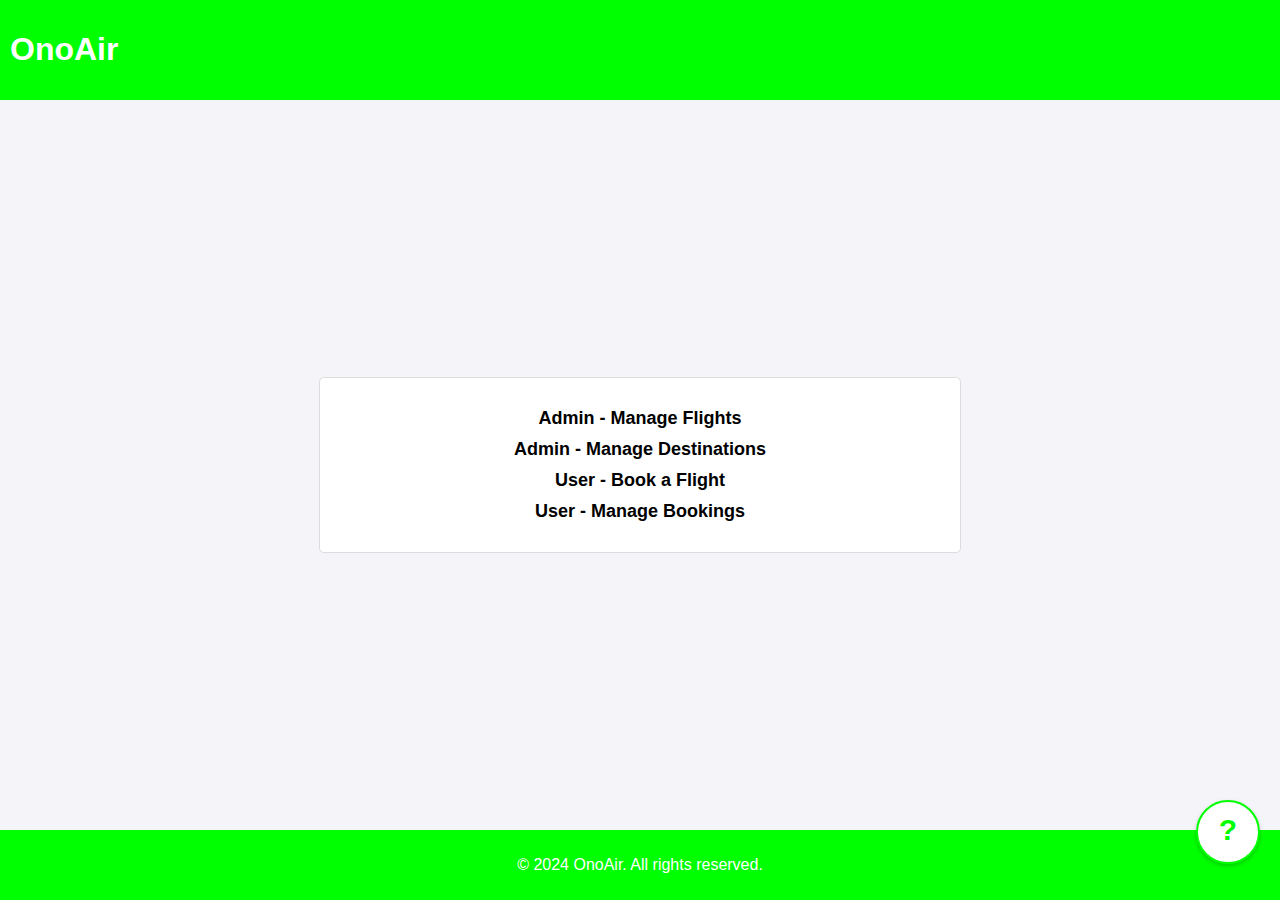
<file: index.html>
<!DOCTYPE html>
<html lang="en">
  <head>
    <meta charset="UTF-8" />
    <meta name="viewport" content="width=device-width, initial-scale=1.0" />
    <title>OnoAir - Main Page</title>
    <link rel="stylesheet" href="global.css" />
  </head>
  <body>
    <header>
      <a class="header-link" href="/index.html">
        <h1>OnoAir</h1>
      </a>
    </header>
    <main>
      <div class="menu">
        <a href="./manage-flights/manage-flights.html"
          >Admin - Manage Flights</a
        >
        <a href="./destinations/destinations.html"
          >Admin - Manage Destinations</a
        >
        <a href="./book-flight/book-flight.html">User - Book a Flight</a>
        <a href="/bookings/my-bookings.html">User - Manage Bookings</a>
      </div>
    </main>
    <footer>
      <p>&copy; 2024 OnoAir. All rights reserved.</p>
      <div class="help-button">
        <a href="./help/help.html" title="Help">?</a>
      </div>
    </footer>
  </body>
</html>
</file>
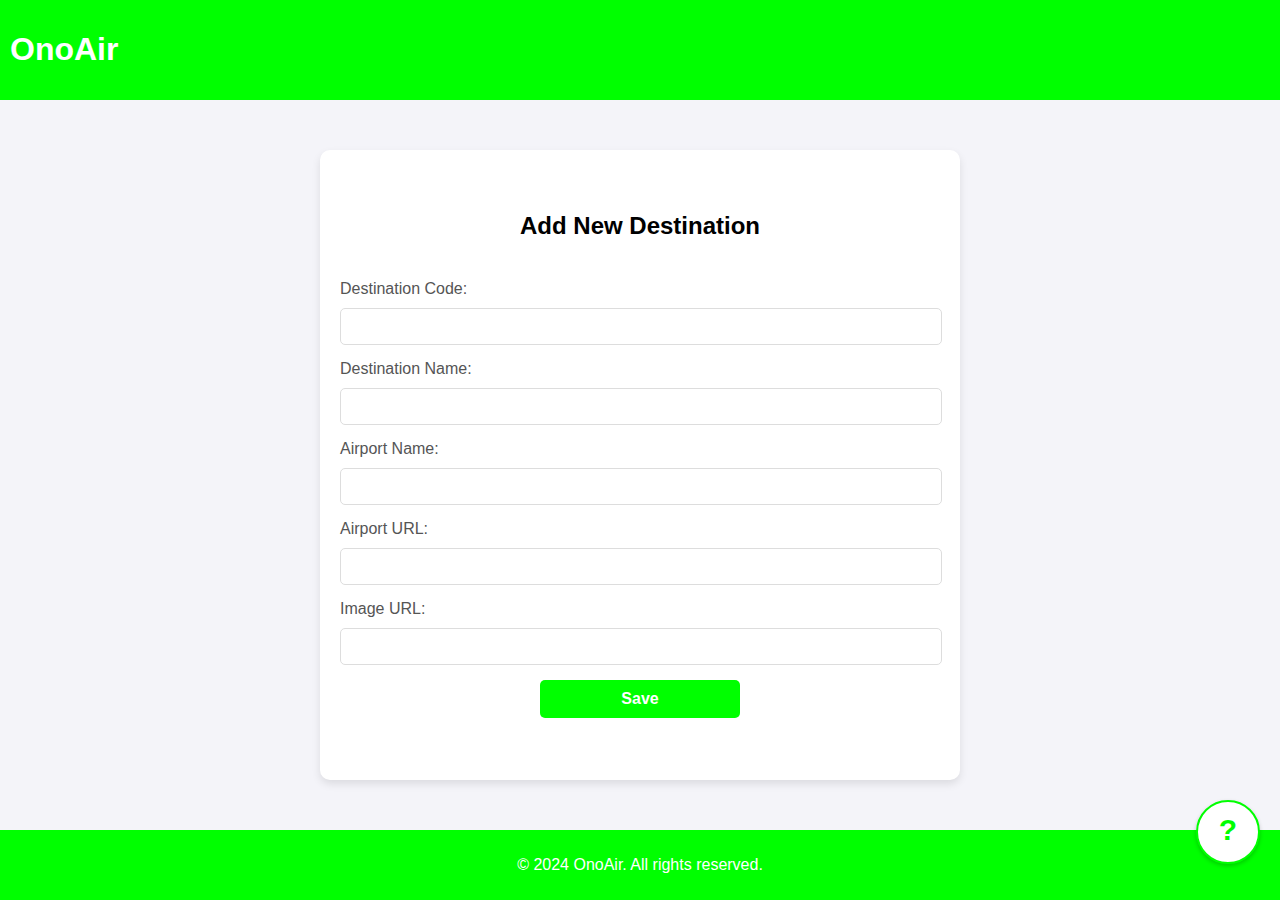
<file: add-destinations/add-destinations.html>
<!DOCTYPE html>
<html lang="en">
  <head>
    <meta charset="UTF-8" />
    <meta name="viewport" content="width=device-width, initial-scale=1.0" />
    <title>Add New Destination</title>
    <link rel="stylesheet" href="../global.css" />
  </head>
  <body>
    <header>
      <a class="header-link" href="/index.html">
        <h1>OnoAir</h1>
      </a>
    </header>

    <main class="form-page-container">
      <h2>Add New Destination</h2>
      <from class="form-container">
        <div class="form-group">
          <label for="destination-code">Destination Code:</label>
          <input type="text" id="destination-code" />
        </div>
        <div class="form-group">
          <label for="destination-name">Destination Name:</label>
          <input type="text" id="destination-name" />
        </div>
        <div class="form-group">
          <label for="airport-name">Airport Name:</label>
          <input type="text" id="airport-name" />
        </div>
        <div class="form-group">
          <label for="airport-url">Airport URL:</label>
          <input type="url" id="airport-url" />
        </div>
        <div class="form-group">
          <label for="image-url">Image URL:</label>
          <input type="url" id="image-url" />
        </div>
        <button class="save-button">Save</button>
        <div id="success-message" class="success-message">
          Destination saved successfully!
        </div>
      </from>
    </main>

    <footer>
      <p>&copy; 2024 OnoAir. All rights reserved.</p>
      <div class="help-button">
        <a href="/help/help.html" title="Help">?</a>
      </div>
    </footer>
  </body>
</html>
</file>
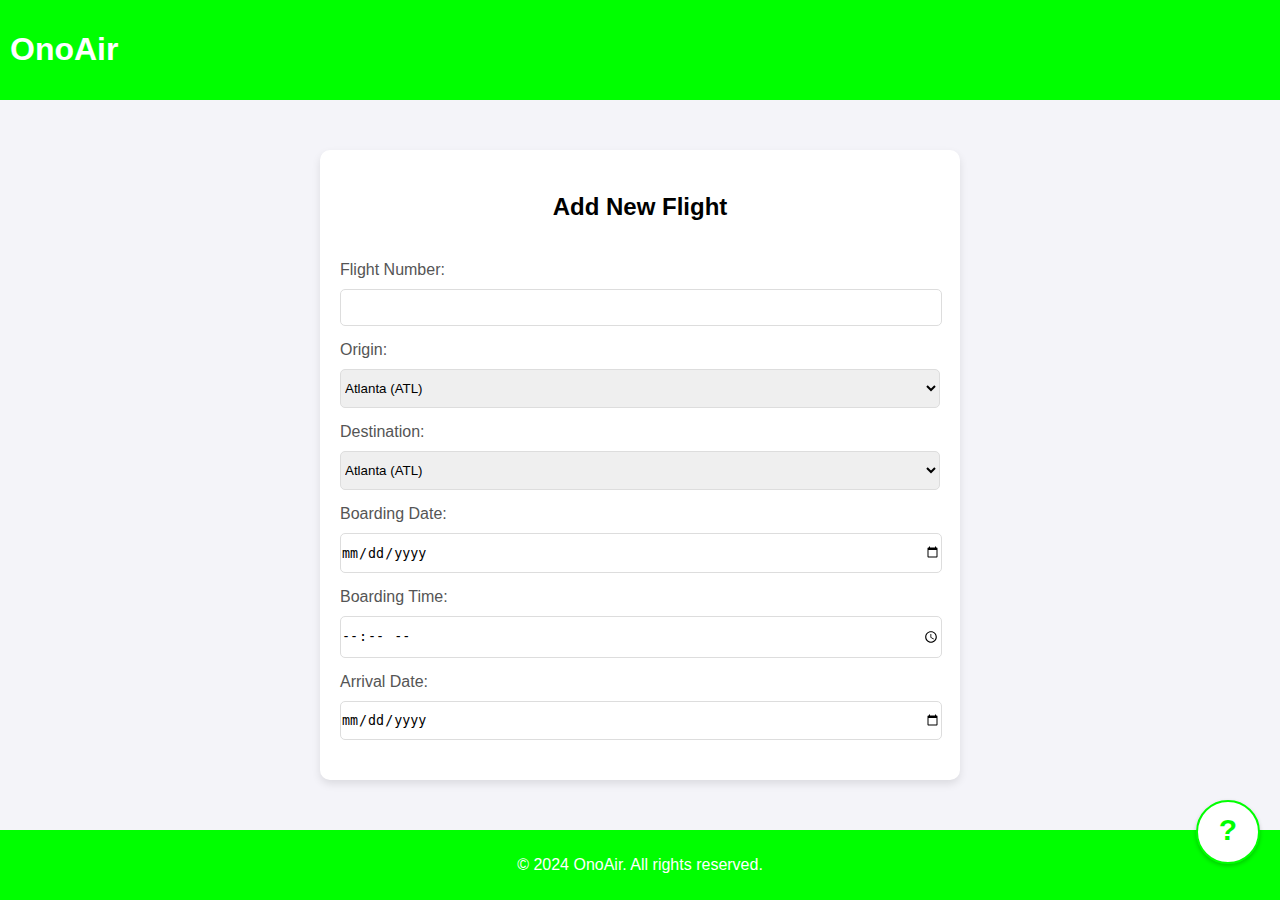
<file: add-flights/add-flights.html>
<!DOCTYPE html>
<html lang="en">
  <head>
    <meta charset="UTF-8" />
    <meta name="viewport" content="width=device-width, initial-scale=1.0" />
    <title>Add New Flight</title>
    <link rel="stylesheet" href="../global.css" />
    <script type="module" src="./script.js"></script>
  </head>
  <body>
    <header>
      <a class="header-link" href="/index.html">
        <h1>OnoAir</h1>
      </a>
    </header>

    <main class="form-page-container">
      <h2>Add New Flight</h2>
      <form class="form-container">
        <div class="form-group">
          <label for="flight-number">Flight Number:</label>
          <input type="text" id="flight-number" required />
        </div>
        <div class="form-group">
          <label for="origin">Origin:</label>
          <select id="origin" required></select>
        </div>
        <div class="form-group">
          <label for="destination">Destination:</label>
          <select id="destination" required></select>
        </div>
        <div class="form-group">
          <label for="boarding-date">Boarding Date:</label>
          <input type="date" id="boarding-date" required />
        </div>
        <div class="form-group">
          <label for="boarding-time">Boarding Time:</label>
          <input type="time" id="boarding-time" required />
        </div>
        <div class="form-group">
          <label for="arrival-date">Arrival Date:</label>
          <input type="date" id="arrival-date" required />
        </div>
        <div class="form-group">
          <label for="arrival-time">Arrival Time:</label>
          <input type="time" id="arrival-time" required />
        </div>
        <div class="form-group">
          <label for="seat-count">Number of Seats:</label>
          <input type="number" id="seat-count" required />
        </div>
        <button type="submit" class="save-button">Save</button>
      </form>
    </main>

    <footer>
      <p>&copy; 2024 OnoAir. All rights reserved.</p>
      <div class="help-button">
        <a href="/help/help.html" title="Help">?</a>
      </div>
    </footer>
  </body>
</html>
</file>
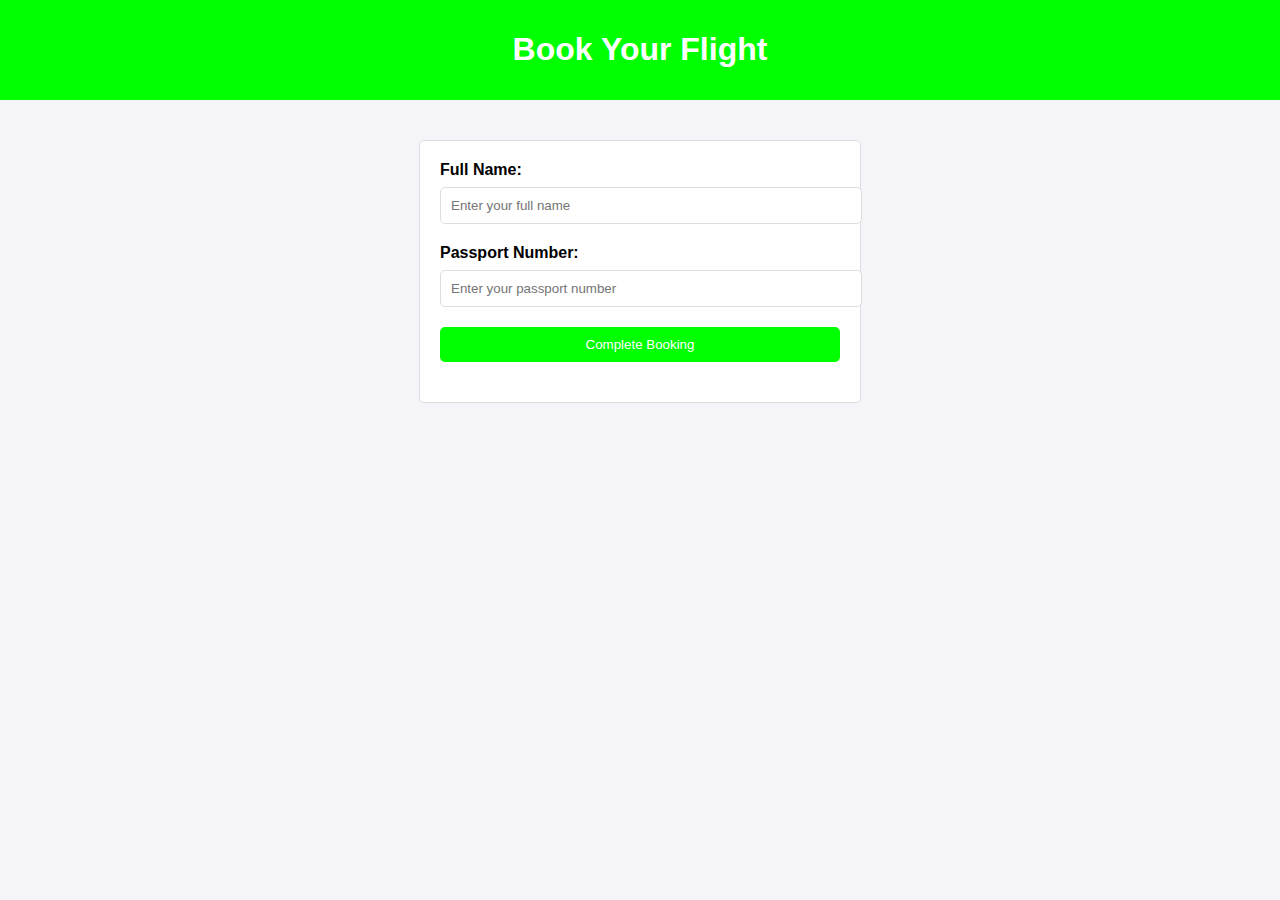
<file: classes/booking.html>
<!DOCTYPE html>
<html lang="en">
<head>
    <meta charset="UTF-8">
    <meta name="viewport" content="width=device-width, initial-scale=1.0">
    <title>Book Flight</title>
    <style>
        body {
            font-family: Arial, sans-serif;
            margin: 0;
            padding: 0;
            background-color: #f4f4f9;
        }
        header {
            background-color: #00FF00; /* Slime Green */
            color: white;
            padding: 10px 20px;
            text-align: center;
        }
        .container {
            padding: 20px;
        }
        form {
            background-color: #fff;
            border: 1px solid #ddd;
            border-radius: 5px;
            padding: 20px;
            max-width: 400px;
            margin: 20px auto;
        }
        .form-group {
            margin-bottom: 20px;
        }
        .form-group label {
            display: block;
            margin-bottom: 8px;
            font-weight: bold;
        }
        .form-group input {
            width: 100%;
            padding: 10px;
            border: 1px solid #ddd;
            border-radius: 5px;
        }
        .form-group button {
            background-color: #00FF00; /* Slime Green */
            color: white;
            padding: 10px 15px;
            border: none;
            border-radius: 5px;
            cursor: pointer;
            width: 100%;
        }
        .form-group button:hover {
            background-color: #00CC00;
        }
        .success-message {
            display: none;
            text-align: center;
            margin-top: 20px;
            padding: 10px;
            background-color: #00FF00; /* Slime Green */
            color: white;
            border-radius: 5px;
            font-weight: bold;
        }
    </style>
</head>
<body>
    <header>
        <h1>Book Your Flight</h1>
    </header>
    <div class="container">
        <form id="bookingForm">
            <div class="form-group">
                <label for="fullName">Full Name:</label>
                <input type="text" id="fullName" name="fullName" placeholder="Enter your full name" required>
            </div>
            <div class="form-group">
                <label for="passportNumber">Passport Number:</label>
                <input type="text" id="passportNumber" name="passportNumber" placeholder="Enter your passport number" required>
            </div>
            <div class="form-group">
                <button type="submit">Complete Booking</button>
            </div>
        </form>
        <div id="successMessage" class="success-message">
            Booking Completed Successfully!
        </div>
    </div>

    <script>
        // Handle form submission
        document.getElementById('bookingForm').addEventListener('submit', function (event) {
            event.preventDefault(); // Prevent actual form submission

            // Simulate successful booking
            const successMessage = document.getElementById('successMessage');
            successMessage.style.display = 'block'; // Show success message

            // Clear the form fields
            this.reset();
        });
    </script>
</body>
</html>
</file>
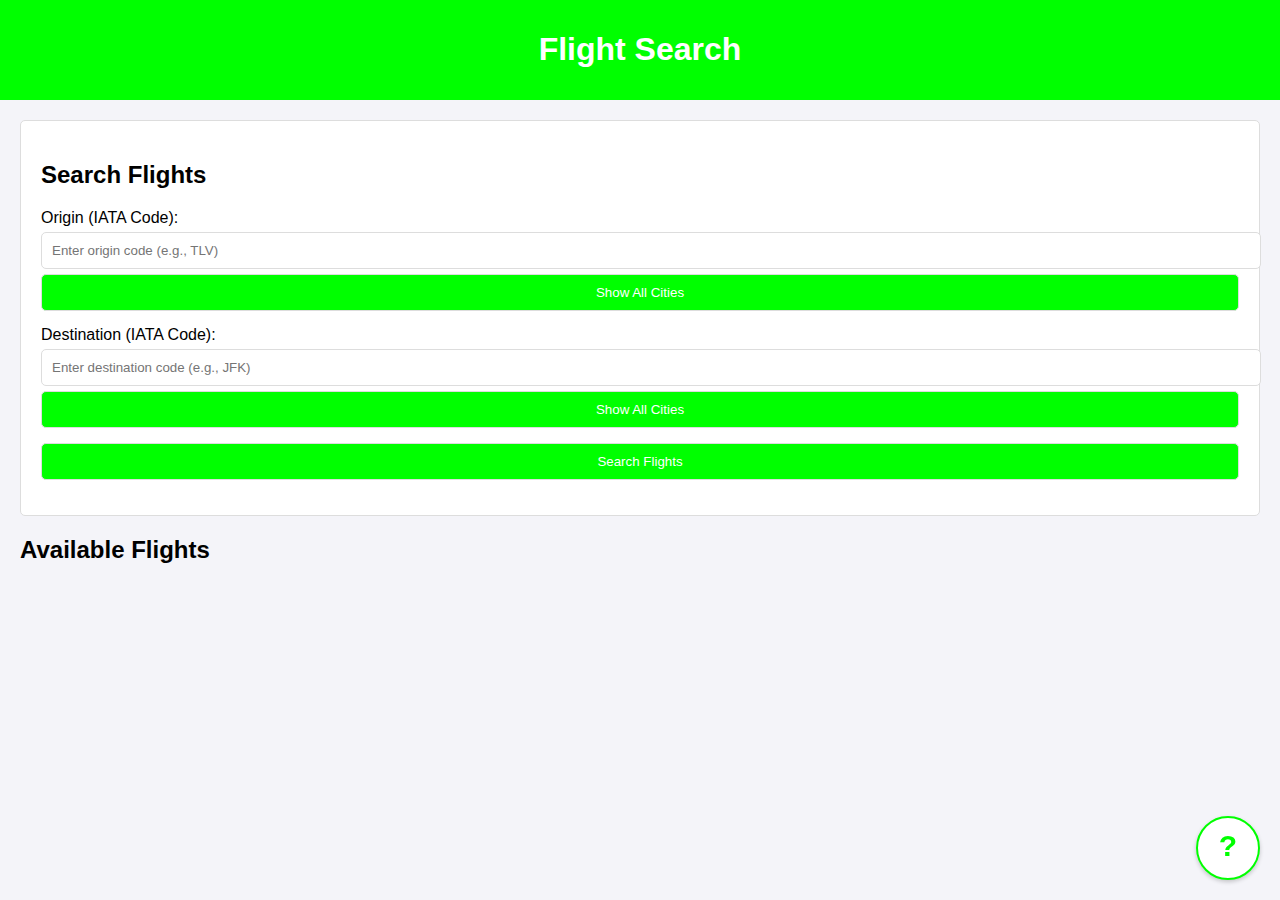
<file: classes/flights.html>
<!DOCTYPE html>
<html lang="en">
<head>
    <meta charset="UTF-8">
    <meta name="viewport" content="width=device-width, initial-scale=1.0">
    <title>Flight Search</title>
    <style>
        body {
            font-family: Arial, sans-serif;
            margin: 0;
            padding: 0;
            background-color: #f4f4f9;
        }
        header {
            background-color: #00FF00; /* Slime Green */
            color: white;
            padding: 10px 20px;
            text-align: center;
        }
        .container {
            padding: 20px;
        }
        .search-form {
            margin-bottom: 20px;
            padding: 20px;
            background-color: #fff;
            border: 1px solid #ddd;
            border-radius: 5px;
        }
        .form-group {
            margin-bottom: 15px;
        }
        .form-group label {
            display: block;
            margin-bottom: 5px;
        }
        .form-group input, .form-group button {
            width: 100%;
            padding: 10px;
            border: 1px solid #ddd;
            border-radius: 5px;
        }
        .form-group button {
            background-color: #00FF00; /* Slime Green */
            color: white;
            cursor: pointer;
        }
        .form-group button:hover {
            background-color: #00CC00;
        }
        .dropdown-button {
            margin-top: 5px;
            background-color: white;
            color: #00FF00; /* Slime Green */
            border: 2px solid #00FF00;
            cursor: pointer;
            border-radius: 5px;
            padding: 5px 10px;
        }
        .dropdown-button:hover {
            background-color: #00FF00;
            color: white;
        }
        .help-button {
            display: flex;
            justify-content: center;
            align-items: center;
            position: fixed;
            bottom: 20px;
            right: 20px;
        }
        .help-button a {
            display: inline-block;
            text-decoration: none;
            background-color: white; /* White background */
            color: #00FF00; /* Slime Green for ? */
            font-size: 30px;
            font-weight: bold;
            border: 2px solid #00FF00; /* Slime Green border */
            border-radius: 50%;
            width: 60px;
            height: 60px;
            text-align: center;
            line-height: 55px;
            box-shadow: 0 2px 4px rgba(0, 0, 0, 0.2);
            transition: transform 0.2s, box-shadow 0.2s;
        }
        .help-button a:hover {
            transform: scale(1.1);
            box-shadow: 0 4px 8px rgba(0, 0, 0, 0.3);
        }
        .results {
            margin-top: 20px;
        }
        .results ul {
            list-style-type: none;
            padding: 0;
        }
        .results li {
            background-color: #fff;
            border: 1px solid #ddd;
            padding: 10px;
            margin-bottom: 10px;
            border-radius: 5px;
        }
        .book-btn {
            background-color: #00FF00; /* Slime Green */
            color: white;
            padding: 5px 10px;
            border: none;
            border-radius: 3px;
            cursor: pointer;
        }
        .book-btn:hover {
            background-color: #00CC00;
        }
    </style>
</head>
<body>
    <header>
        <h1>Flight Search</h1>
    </header>
    <div class="container">
        <!-- Search Form -->
        <div class="search-form">
            <h2>Search Flights</h2>
            <form id="searchForm">
                <div class="form-group">
                    <label for="origin">Origin (IATA Code):</label>
                    <input type="text" id="origin" name="origin" placeholder="Enter origin code (e.g., TLV)">
                    <button type="button" class="dropdown-button" onclick="showCities('origin')">Show All Cities</button>
                </div>
                <div class="form-group">
                    <label for="destination">Destination (IATA Code):</label>
                    <input type="text" id="destination" name="destination" placeholder="Enter destination code (e.g., JFK)">
                    <button type="button" class="dropdown-button" onclick="showCities('destination')">Show All Cities</button>
                </div>
                <div class="form-group">
                    <button type="submit">Search Flights</button>
                </div>
            </form>
        </div>

        <!-- Results Section -->
        <div class="results">
            <h2>Available Flights</h2>
            <ul id="resultsList">
                <!-- Search results will be dynamically added here -->
            </ul>
        </div>
    </div>

    <!-- Help Button -->
    <div class="help-button">
        <a href="/help" title="Help">?</a>
    </div>

    <script>
        const flights = [
            { flightNumber: 'IL123', origin: 'TLV', destination: 'JFK' },
            { flightNumber: 'IL456', origin: 'TLV', destination: 'LHR' },
            { flightNumber: 'JP789', origin: 'NRT', destination: 'TLV' },
            { flightNumber: 'AU234', origin: 'SYD', destination: 'TLV' },
            { flightNumber: 'DX567', origin: 'DXB', destination: 'TLV' },
            { flightNumber: 'FR890', origin: 'TLV', destination: 'CDG' },
            { flightNumber: 'SG321', origin: 'TLV', destination: 'SIN' }
        ];

        const cities = [...new Set(flights.flatMap(f => [f.origin, f.destination]))];

        function showCities(type) {
            const input = document.getElementById(type);
            const options = cities.join(', ');
            alert(`Available ${type === 'origin' ? 'origin' : 'destination'} cities: ${options}`);
        }

        document.getElementById('searchForm').addEventListener('submit', function (event) {
            event.preventDefault();
            // Search logic goes here...
        });
    </script>
</body>
</html>
</file>
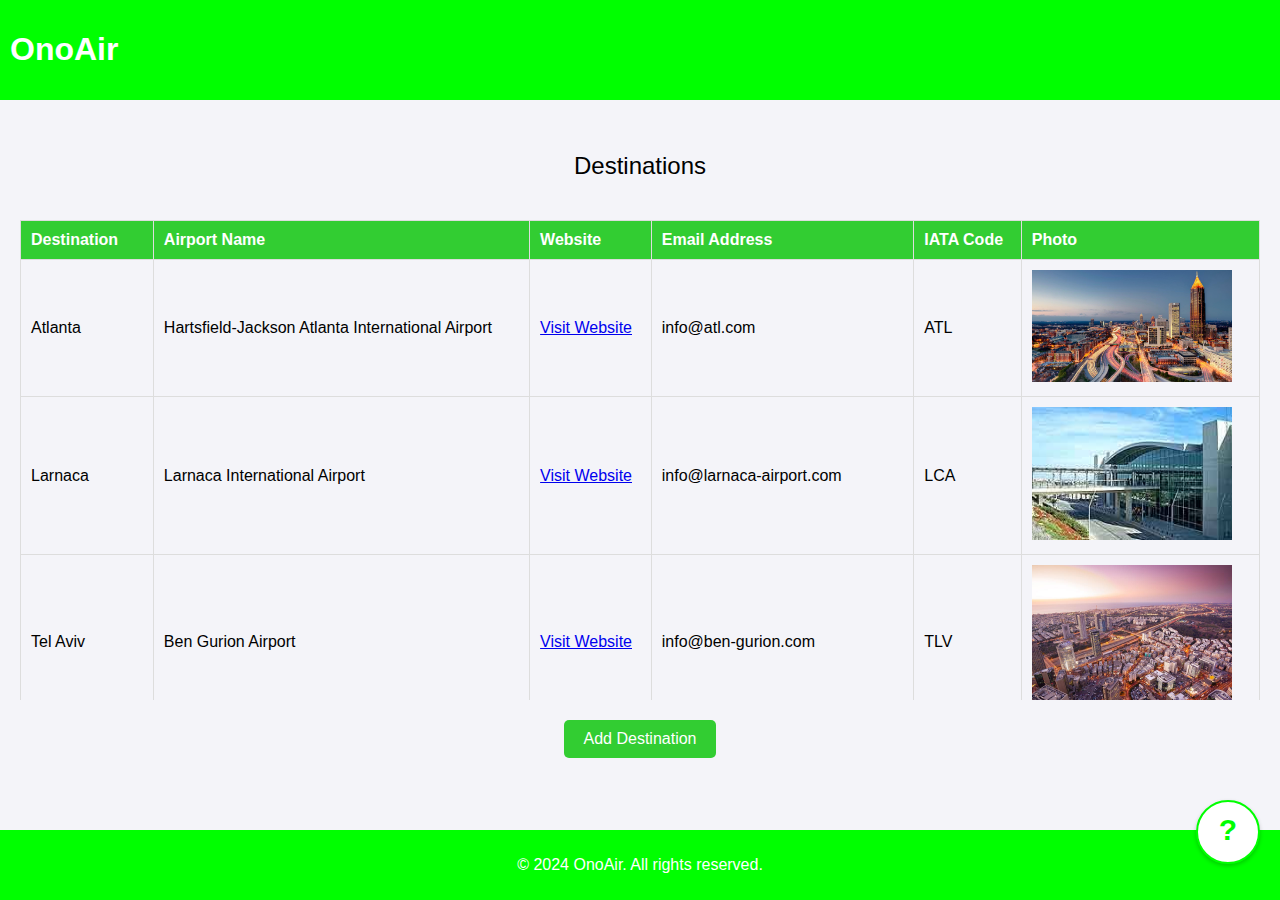
<file: destinations/destinations.html>
<!DOCTYPE html>
<html lang="en">
  <head>
    <meta charset="UTF-8" />
    <meta name="viewport" content="width=device-width, initial-scale=1.0" />
    <title>Airline Destinations</title>
    <link rel="stylesheet" href="/global.css" />
    <script type="module" src="./script.js"></script>
  </head>
  <body>
    <header>
      <a class="header-link" href="/index.html">
        <h1>OnoAir</h1>
      </a>
    </header>
    <main class="page-container">
      <div class="page-title">Destinations</div>

      <div class="table-wrapper">
        <table>
          <thead>
            <tr>
              <th>Destination</th>
              <th>Airport Name</th>
              <th>Website</th>
              <th>Email Address</th>
              <th>IATA Code</th>
              <th>Photo</th>
            </tr>
          </thead>

          <tbody>
            <!-- Table rows will be dynamically inserted here -->
          </tbody>
        </table>
      </div>

      <a href="/add-destinations/add-destinations.html" class="add-button-link">
        <button class="add-button">Add Destination</button>
      </a>
    </main>

    <footer>
      <p>&copy; 2024 OnoAir. All rights reserved.</p>
      <div class="help-button">
        <a href="/help/help.html" title="Help">?</a>
      </div>
    </footer>
  </body>
</html>
</file>
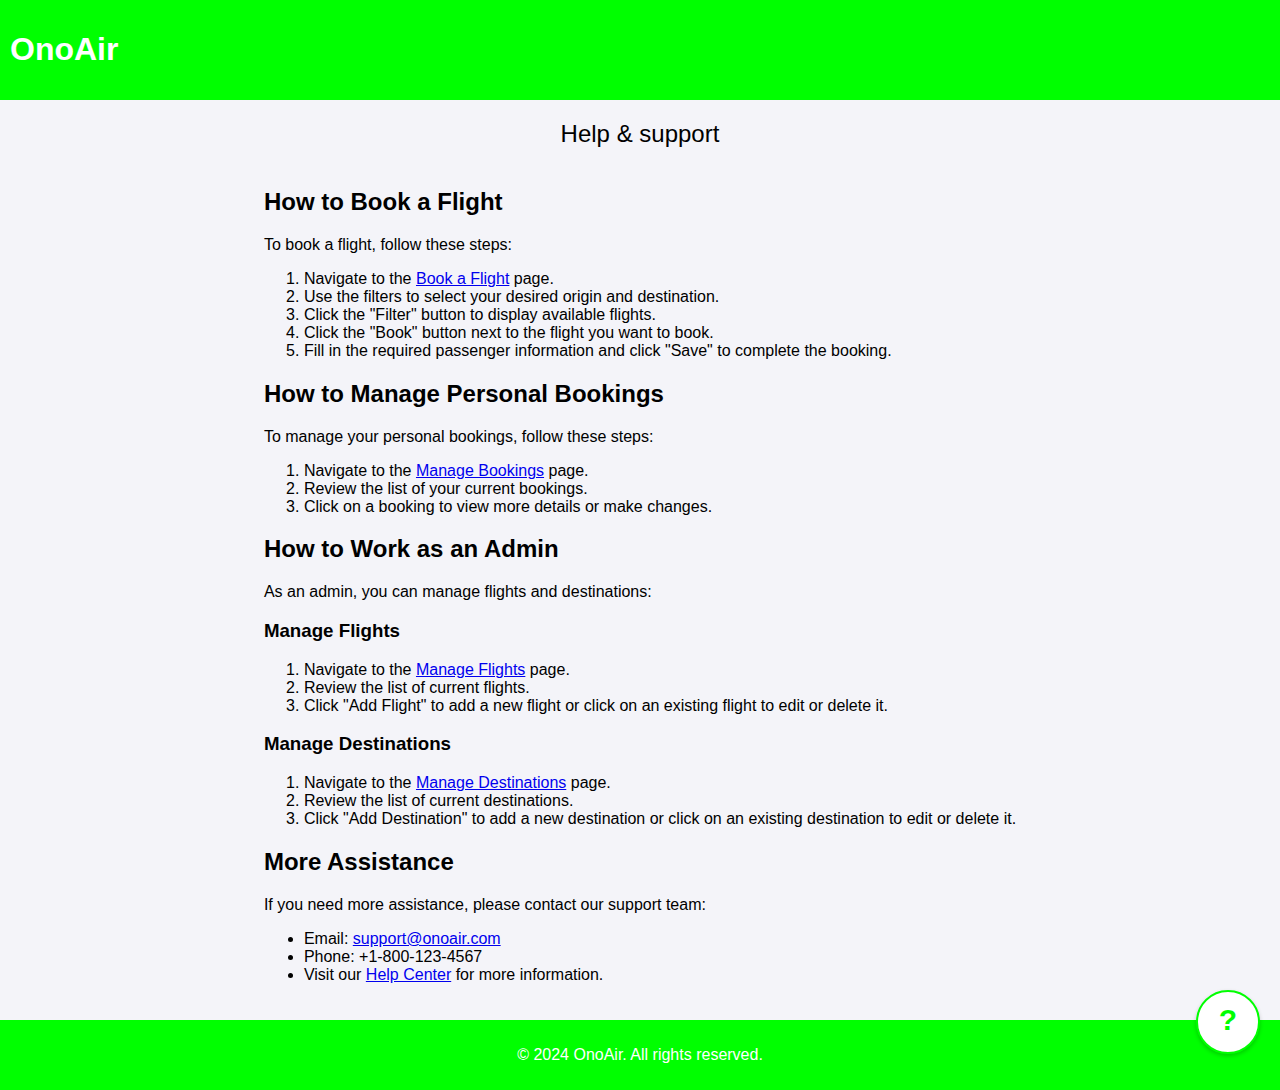
<file: help/help.html>
<!DOCTYPE html>
<html lang="en">
  <head>
    <meta charset="UTF-8" />
    <meta name="viewport" content="width=device-width, initial-scale=1.0" />
    <title>Help</title>
    <link rel="stylesheet" href="../global.css" />
  </head>
  <body>
    <header>
      <a class="header-link" href="/index.html">
        <h1>OnoAir</h1>
      </a>
    </header>
    <main class="page-container">
      <div class="page-title">Help & support</div>
      <div class="help-content">
        <section>
          <h2>How to Book a Flight</h2>
          <p>To book a flight, follow these steps:</p>
          <ol>
            <li>Navigate to the <a href="/book-flight/book-flight.html">Book a Flight</a> page.</li>
            <li>Use the filters to select your desired origin and destination.</li>
            <li>Click the "Filter" button to display available flights.</li>
            <li>Click the "Book" button next to the flight you want to book.</li>
            <li>Fill in the required passenger information and click "Save" to complete the booking.</li>
          </ol>
        </section>
        <section>
          <h2>How to Manage Personal Bookings</h2>
          <p>To manage your personal bookings, follow these steps:</p>
          <ol>
            <li>Navigate to the <a href="/my-bookings/my-booking.html">Manage Bookings</a> page.</li>
            <li>Review the list of your current bookings.</li>
            <li>Click on a booking to view more details or make changes.</li>
          </ol>
        </section>
        <section>
          <h2>How to Work as an Admin</h2>
          <p>As an admin, you can manage flights and destinations:</p>
          <h3>Manage Flights</h3>
          <ol>
            <li>Navigate to the <a href="/manage-flights/manage-flights.html">Manage Flights</a> page.</li>
            <li>Review the list of current flights.</li>
            <li>Click "Add Flight" to add a new flight or click on an existing flight to edit or delete it.</li>
          </ol>
          <h3>Manage Destinations</h3>
          <ol>
            <li>Navigate to the <a href="/destinations/destinations.html">Manage Destinations</a> page.</li>
            <li>Review the list of current destinations.</li>
            <li>Click "Add Destination" to add a new destination or click on an existing destination to edit or delete it.</li>
          </ol>
        </section>
        <section>
          <h2>More Assistance</h2>
          <p>If you need more assistance, please contact our support team:</p>
          <ul>
            <li>Email: <a href="mailto:support@onoair.com">support@onoair.com</a></li>
            <li>Phone: +1-800-123-4567</li>
            <li>Visit our <a href="/help/help.html">Help Center</a> for more information.</li>
          </ul>
        </section>
      </div>
    </main>
    <footer>
      <p>&copy; 2024 OnoAir. All rights reserved.</p>
      <div class="help-button">
        <a href="/help/help.html" title="Help">?</a>
      </div>
    </footer>
  </body>
</file>
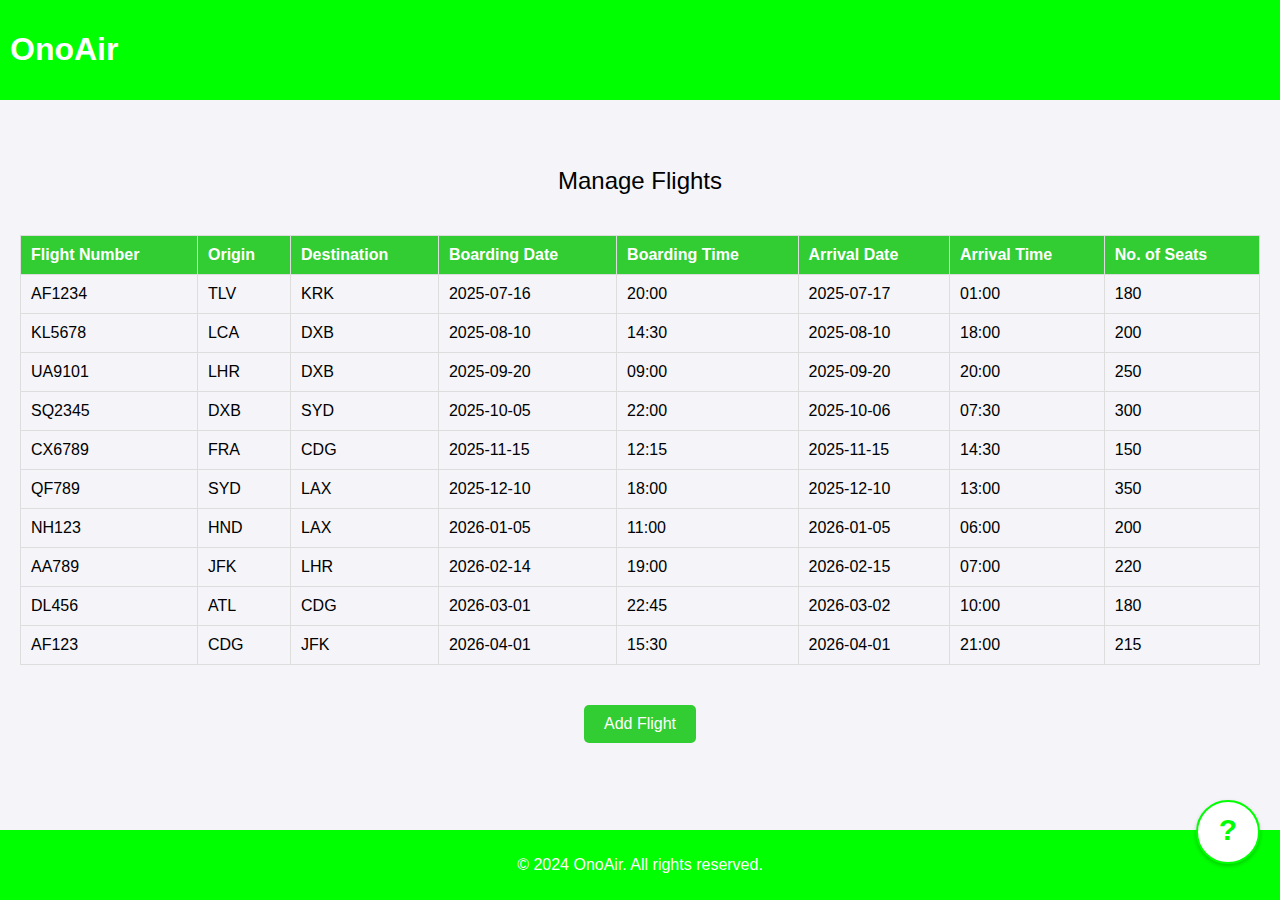
<file: manage-flights/manage-flights.html>
<!DOCTYPE html>
<html lang="en">
  <head>
    <meta charset="UTF-8" />
    <meta name="viewport" content="width=device-width, initial-scale=1.0" />
    <title>Manage Flights</title>
    <link rel="stylesheet" href="../global.css" />
    <link rel="stylesheet" href="style.css" />
    <script type="module" src="./script.js"></script>
  </head>
  <body>
    <header>
      <a class="header-link" href="/index.html">
        <h1>OnoAir</h1>
      </a>
    </header>
    <main class="page-container">
      <div class="page-title">Manage Flights</div>
      <div class="table-wrapper">
        <table>
          <thead>
            <tr>
              <th>Flight Number</th>
              <th>Origin</th>
              <th>Destination</th>
              <th>Boarding Date</th>
              <th>Boarding Time</th>
              <th>Arrival Date</th>
              <th>Arrival Time</th>
              <th>No. of Seats</th>
            </tr>
          </thead>
          <tbody>
            <!-- Table rows will be dynamically inserted here -->
          </tbody>
        </table>
      </div>
      <a href="/add-flights/add-flights.html" class="add-button-link">
        <button class="add-button">Add Flight</button>
      </a>
    </main>
    <footer>
      <p>&copy; 2024 OnoAir. All rights reserved.</p>
      <div class="help-button">
        <a href="/help/help.html" title="Help">?</a>
      </div>
    </footer>
  </body>
</html>
</file>
<file: global.css>
body {
  margin: 0;
  padding: 0;
  font-family: Arial, sans-serif;
  background-color: #f4f4f9;
  display: flex;
  flex-direction: column;
  min-height: 100vh;
}

header {
  background-color: #00ff00; /* Slime Green */
  color: white;
  padding: 10px 10px;
}

main {
  flex: 1;
  display: flex;
  justify-content: center;
  align-items: center;
}

.menu {
  background-color: white;
  border: 1px solid #ddd;
  border-radius: 5px;
  padding: 20px;
  width: 80%;
  max-width: 600px;
  text-align: center;
}
.menu a {
  display: block;
  margin: 10px 0;
  text-decoration: none;
  font-size: 18px;
  color: black;
  font-weight: bold;
  text-align: center;
}
.menu a:hover {
  text-decoration: underline;
}
footer {
  background-color: #00ff00; /* Slime Green */
  color: white;
  text-align: center;
  padding: 10px 0;
  position: relative;
}
.help-button {
  position: absolute;
  top: -30px;
  right: 20px;
}
.help-button a {
  display: inline-block;
  text-decoration: none;
  background-color: white; /* White background */
  color: #00ff00; /* Slime Green for ? */
  font-size: 30px;
  font-weight: bold;
  border: 2px solid #00ff00; /* Slime Green border */
  border-radius: 50%;
  width: 60px;
  height: 60px;
  text-align: center;
  line-height: 55px;
  box-shadow: 0 2px 4px rgba(0, 0, 0, 0.2);
  transition: transform 0.2s, box-shadow 0.2s;
}
.help-button a:hover {
  transform: scale(1.1);
  box-shadow: 0 4px 8px rgba(0, 0, 0, 0.3);
}
table {
  width: 100%;
  border-collapse: collapse;
  margin: 20px 0;
}
th,
td {
  border: 1px solid #ddd;
  padding: 10px;
  text-align: left;
}
th {
  background-color: #32cd32; /* Slime Green */
  color: white;
}
.page-container {
  display: flex;
  height: 100%;
  flex-direction: column;
  padding: 20px;
}
.page-title {
  text-align: center;
  font-size: 24px;
  margin-bottom: 20px;
}
.header-link {
  text-decoration: none;
  color: white;
}

.add-button {
  display: block;
  margin: 20px auto;
  padding: 10px 20px;
  background-color: #32cd32; /* Slime Green */
  color: white;
  border: none;
  border-radius: 5px;
  font-size: 16px;
  cursor: pointer;
}
.add-button:hover {
  background-color: #28a428;
}
.add-button-link {
  text-decoration: none;
  color: white;
}

.form-page-container {
  min-width: 600px;
  margin: 50px auto;
  padding: 20px;
  background-color: white;
  border-radius: 10px;
  box-shadow: 0 4px 8px rgba(0, 0, 0, 0.1);
  display: flex;
  flex-direction: column;
}

.form-container {
  display: flex;
  flex-direction: column;
  padding: 20px;
  width: 100%;
  gap: 15px;
  align-items: center;
  max-height: 475px;
  overflow: auto;
}

.form-group {
  display: flex;
  flex-direction: column;
  width: 100%;
  gap: 5px;
}

.form-group label {
  display: block;
  margin-bottom: 5px;
  color: #555;
}
.form-group input {
  width: 100%;
  padding: 10px 0px;
  border: 1px solid #ddd;
  border-radius: 5px;
}
.form-group select {
  width: 100%;
  padding: 10px 0px;
  border: 1px solid #ddd;
  border-radius: 5px;
}

.save-button {
  width: 200px;
  padding: 10px;
  background-color: #00ff00; /* Slime green */
  color: white;
  font-size: 16px;
  font-weight: bold;
  border: none;
  border-radius: 5px;
  cursor: pointer;
  transition: background-color 0.3s;
}

.save-button:hover {
  background-color: #32cd32; /* Darker green */
}

.success-message {
  display: none;
  margin-top: 20px;
  padding: 10px;
  background-color: #d4edda;
  color: #155724;
  border: 1px solid #c3e6cb;
  border-radius: 5px;
  text-align: center;
}

.table-wrapper {
  width: 100%;
  max-height: 500px;
  overflow: auto;
}

.flex {
  display: flex;
  align-items: center;
  gap: 5px;
}
.destination-image {
  max-width: 200px;
}
</file>
<file: manage-flights/style.css>

</file>
